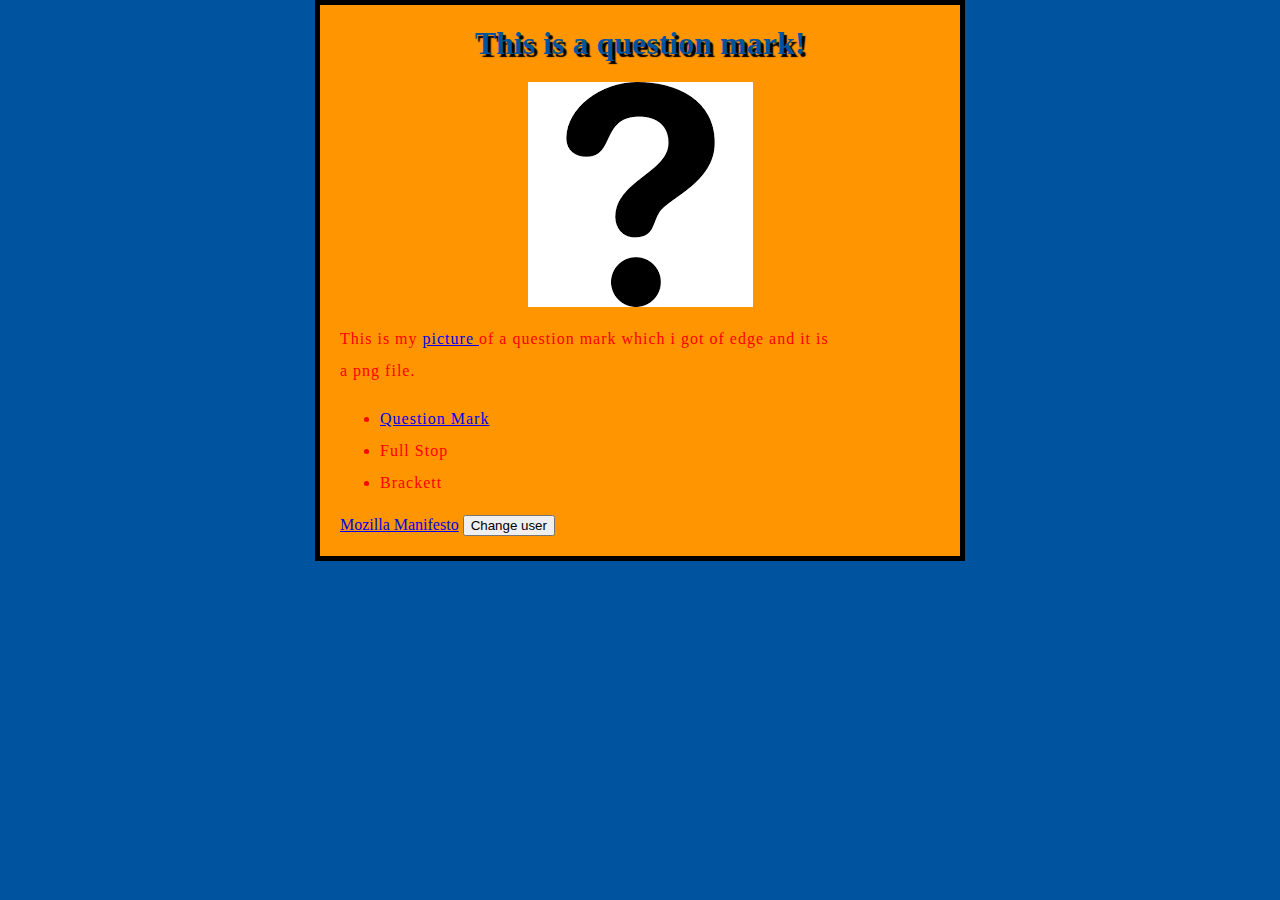
<file: index.html>
<!DOCTYPE html>
<html>


<head>
     <meta charset="utf-8">
     <title>My test page</title>
     <link href="Styles/style.css" rel="stylesheet">
</head>


<body>
     <h1>This is a question mark! </h1>
     <img src="images/firefox-icon.png" alt="QuestionMark.png">
     <p>This is my <a href="https://www.mozilla.org/en-US/about/manifesto/"> picture </a> of a question mark which i got of edge  and it is a png file.</p>

     <ul>
          <li> <a href="https://www.mozilla.org/en-US/about/manifesto/"> Question Mark </a> </li>
          <li>Full Stop</li>
          <li>Brackett</li>
     </ul>

     <a href="https://www.mozilla.org/en-US/about/manifesto/"> Mozilla Manifesto</a>
<button>Change user</button>

<script src="scripts/main.js"></script>
</body>


</html>
</file>
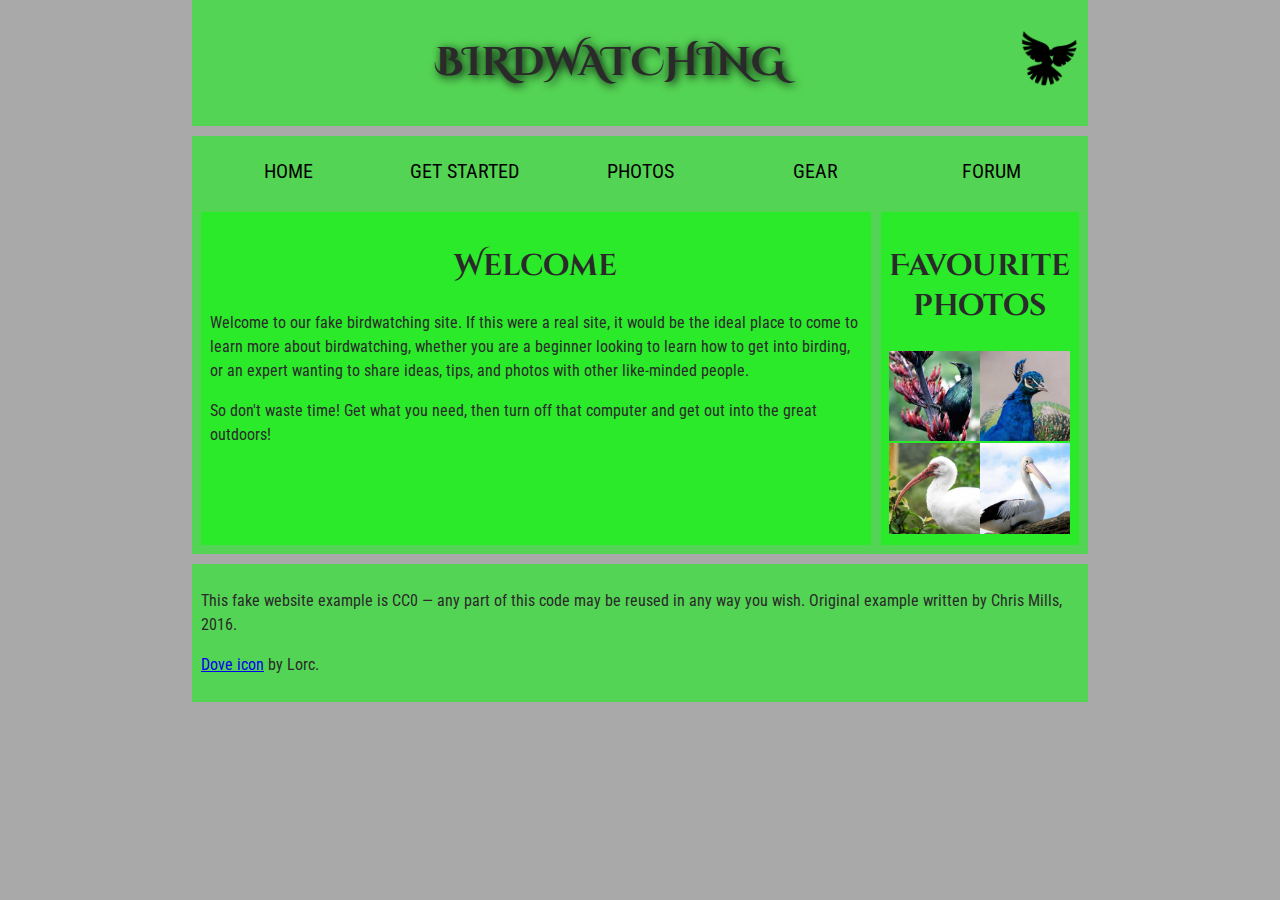
<file: Labs/Structuring/assets/assets/index.html>
<!DOCTYPE html>
<html>
  <head>
    <meta charset="utf-8">
    <title>Birdwatching</title>
    <link href="https://fonts.googleapis.com/css?family=Roboto+Condensed:300|Cinzel+Decorative:700" rel="stylesheet">
    <link href="style.css" rel="stylesheet">

    <!--[if lt IE 9]>
      <script src="//html5shiv.googlecode.com/svn/trunk/html5.js"></script>
    <![endif]-->
  </head>

  <body>

    <header>
      <h1>Birdwatching</h1>
      <img src="dove.png" alt="a simple dove logo">
    </header>

    <nav>
      <ul>
        <li><span>Home</span></li>
        <li><a href="#">Get started</a></li>
        <li><a href="#">Photos</a></li>
        <li><a href="#">Gear</a></li>
        <li><a href="#">Forum</a></li>
      </ul>
    </nav>

    <main>
    <article>
      <h2>Welcome</h2>

      <p>Welcome to our fake birdwatching site. If this were a real site, it would be the ideal place to come to learn more about birdwatching, whether you are a beginner looking to learn how to get into birding, or an expert wanting to share ideas, tips, and photos with other like-minded people.</p>

      <p>So don't waste time! Get what you need, then turn off that computer and get out into the great outdoors!</p>
    </article>

    <aside>
      <h2>Favourite photos</h2>

      <a href="favorite-1.jpg"><img src="favorite-1_th.jpg" alt="Small black bird, black claws, long black slender beak, links to larger version of the image"></a>
      <a href="favorite-2.jpg"><img src="favorite-2_th.jpg" alt="Top half of a pretty bird with bright blue plumage on neck, light colored beak, blue headdress, links to larger version of the image"></a>
      <a href="favorite-3.jpg"><img src="favorite-3_th.jpg" alt="Top half of a large bird with white plumage, very long curved narrow light colored break, links to larger version of the image"></a>
      <a href="favorite-4.jpg"><img src="favorite-4_th.jpg" alt="Large bird, mostly white plumage with black plumage on back and rear, long straight white beak, links to larger version of the image"></a>
    </aside>
  </main>


      <FOOTER>
      <p>This fake website example is CC0 — any part of this code may be reused in any way you wish. Original example written by Chris Mills, 2016.</p>
      <p><a href="http://game-icons.net/lorc/originals/dove.html">Dove icon</a> by Lorc.</p>
      </Footer>
  </body>
</html>
</file>
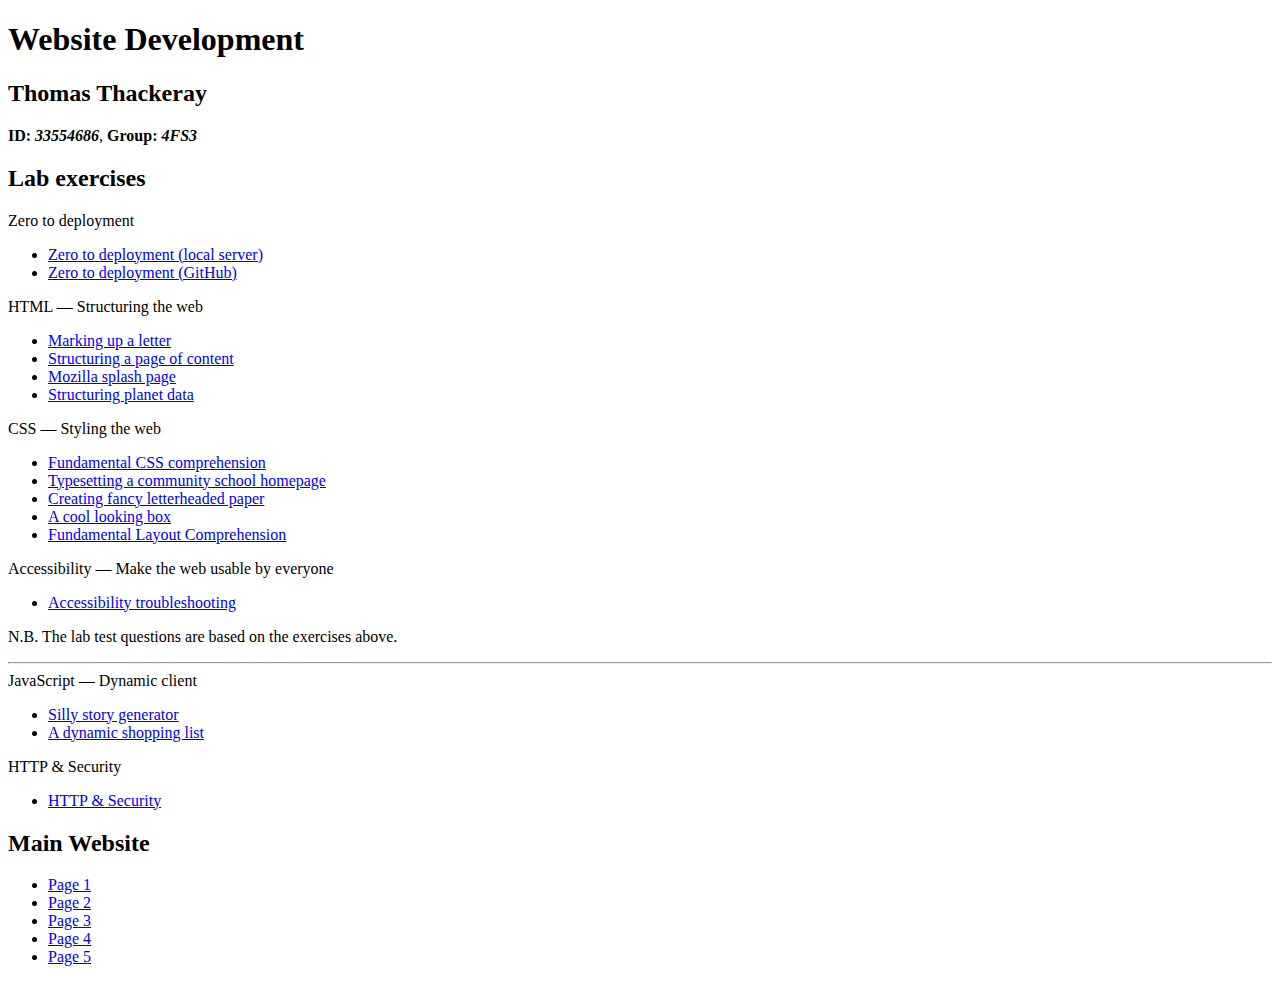
<file: Labs/labs.html>
<!DOCTYPE html>
               <html>
               <head>
                  <title>labs</title>
                  <meta charset="utf-8" />
                  <meta name="author" content="insert your name here" />
                  <meta name="description" content="Portfolio of lab exercises" />
               </head>
               <body>
                  <main class="panel">
                     <header>
                        <h1>
                           Website Development
                        </h1>
                        <h2>
                           Thomas Thackeray
                        </h2>
                        <p>
                           <strong>ID: <em>33554686</em></strong>, 
                           <strong>Group: <em>4FS3</em></strong>
                        </p>
                     </header>
                     <h2>
                        Lab exercises
                     </h2>
                     <header>Zero to deployment</header>
                     <ul>
                        <li>
                           <a href="https://www.aet.leedsbeckett.ac.uk/~c3554686/Labs/zerotodeployment/">
                              Zero to deployment (local server)</a>
                        </li>
                        <li>
                           <a href="insert_your_url_for_this_exercise">
                              Zero to deployment (GitHub)</a>
                        </li>
                     </ul>
                     <header>HTML — Structuring the web</header>
                     <ul>
                        <li>
                           <a href="lettermarkup/letter.html">
                              Marking up a letter</a>
                        </li>
                        <li>
                           <a href="https://www.aet.leedsbeckett.ac.uk/~c3554686/Labs/Structuring/assets/assets/">
                              Structuring a page of content</a>
                        </li>
                        <li>
                           <a href="insert_your_url_for_this_exercise">
                              Mozilla splash page</a>
                        </li>
                        <li>
                           <a href="insert_your_url_for_this_exercise">
                              Structuring planet data</a>
                        </li>
                     </ul>
                     <header>CSS — Styling the web</header>
                     <ul>
                        <li>
                           <a href="insert_your_url_for_this_exercise">
                              Fundamental CSS comprehension</a>
                        </li>
                        <li>
                           <a href="insert_your_url_for_this_exercise">
                              Typesetting a community school homepage</a>
                        </li>
                        <li>
                           <a href="insert_your_url_for_this_exercise">
                              Creating fancy letterheaded paper</a>
                        </li>
                        <li>
                           <a href="insert_your_url_for_this_exercise">
                              A cool looking box</a>
                        </li>
                        <li>
                           <a href="insert_your_url_for_this_exercise">
                              Fundamental Layout Comprehension</a>
                        </li>
                     </ul>
                     <header>Accessibility — Make the web usable by everyone</header>
                     <ul>
                        <li>
                           <a href="insert_your_url_for_this_exercise">
                              Accessibility troubleshooting</a>
                        </li>
                     </ul>      
                     <p class="green">
                        N.B. The lab test questions are based on the exercises above.
                     </p>
                     <hr />
                     <header>JavaScript — Dynamic client</header>
                     <ul>
                        <li>
                           <a href="insert_your_url_for_this_exercise">
                              Silly story generator</a>
                        </li>
                        <li>
                           <a href="insert_your_url_for_this_exercise">
                              A dynamic shopping list</a>
                        </li>
                     </ul>                                

                     <header>HTTP & Security</header>
                     <ul>
                        <li>
                           <a href="insert_your_url_for_this_exercise">
                              HTTP & Security</a>
                        </li>
                     </ul>

                     <h2>Main Website</h2>
                     <ul>
                        <li>
                           <a href="insert_your_url_for_this_exercise">Page 1</a>
                        </li>
                        <li>
                           <a href="insert_your_url_for_this_exercise">Page 2</a>
                        </li>
                        <li>
                           <a href="insert_your_url_for_this_exercise">Page 3</a>
                        </li>
                        <li>
                           <a href="insert_your_url_for_this_exercise">Page 4</a>
                        </li>
                        <li>
                           <a href="insert_your_url_for_this_exercise">Page 5</a>
                        </li>               
                     </ul>     
                  </main>
               </body>
               </html>
</file>
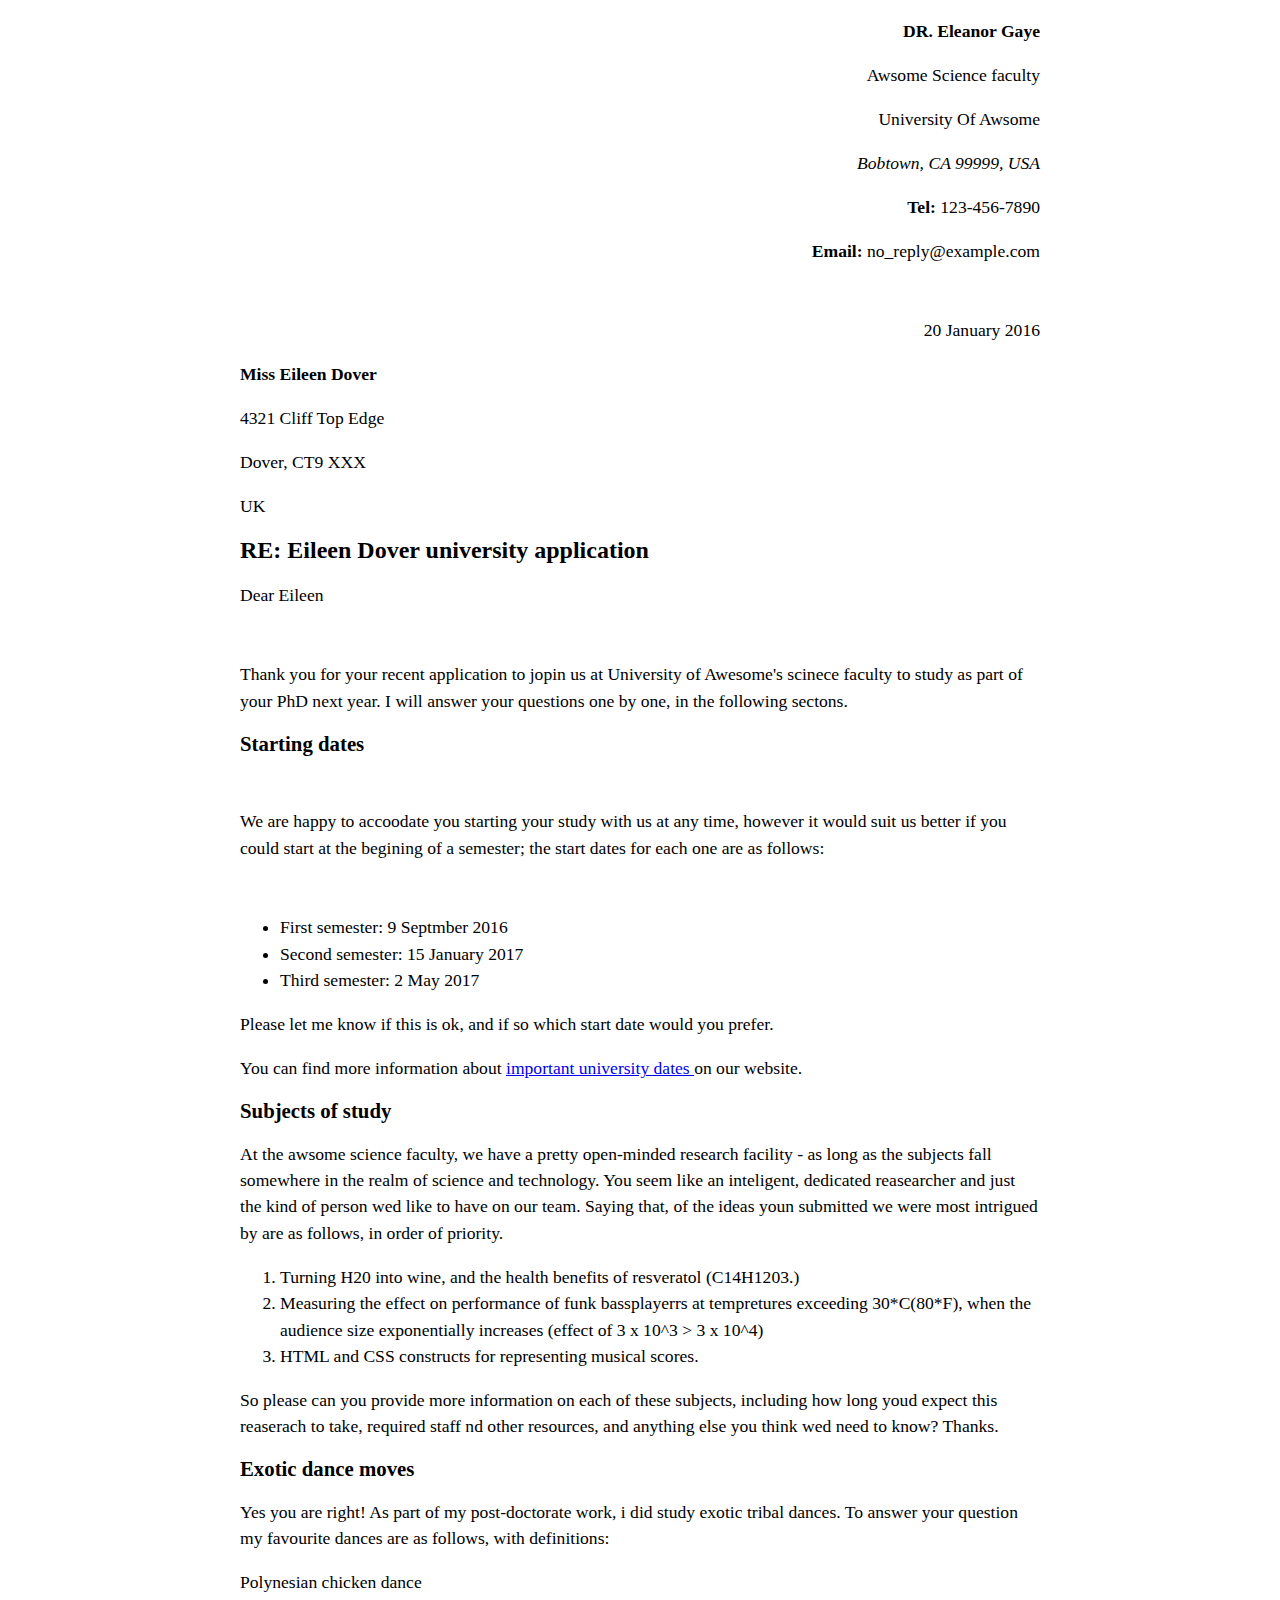
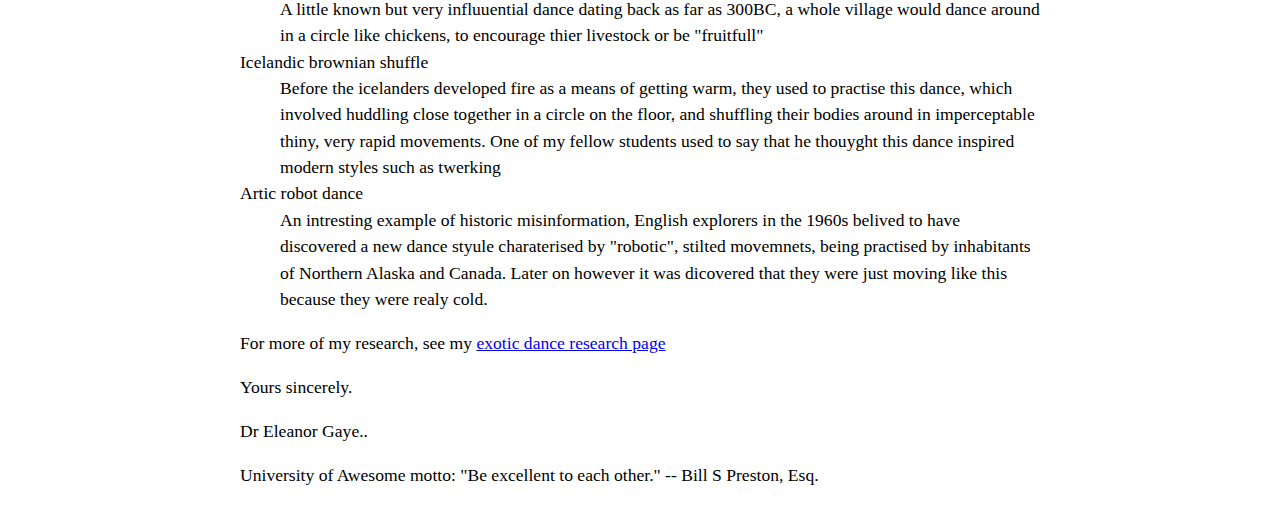
<file: Labs/lettermarkup/letter.html>
<!DOCTYPE html>


<html>


<head>

	<meta charset="utf-8" />
	<title>Marking Up A Letter</title>
	<link href="letter.css" rel="stylesheet">


</head>


<body>

	<p class = "sender-column"> <strong> DR. Eleanor Gaye </strong> </p>
	<p class = "sender-column"> Awsome Science faculty </p>
	<p class = "sender-column"> University Of Awsome </p>

	<address class = "sender-column"> Bobtown, CA 99999,
	USA </address>

	<p class = "sender-column"> <strong>Tel:</strong> 123-456-7890 </p>
	<p class = "sender-column"> <strong>Email:</strong> no_reply@example.com </p>

	<br>
	<p class = "sender-column"> 20 January 2016 </p>

	<p> <strong> Miss Eileen Dover </strong> </p>
	<p> 4321 Cliff Top Edge </p>
	<p> Dover, CT9 XXX </p>
	<p> UK </p>

	<h1>RE: Eileen Dover university application</h1>
	<p> Dear Eileen </p>
	<br>
	<p> Thank you for your recent application to jopin us at University of Awesome's scinece faculty to study as part
	of your PhD next year. I will answer your questions one by one, in the following sectons. </p>	

	<h2> Starting dates </h2>
	<br>
	<p> We are happy to accoodate you starting your study with us at any time, however it would suit us better if you could start at the begining of a semester; the start dates for each one are as follows: </p>	
	<br>

	<ul>
		<li>First semester: 9 Septmber 2016</li>
		<li>Second semester: 15 January 2017</li>
		<li>Third semester: 2 May 2017</li>
	</ul>

	<p> Please let me know if this is ok, and if so which start date would you prefer. </p>	
	<p> You can find more information about  <a href="https://www.mozilla.org/en-US/about/manifesto/">important university dates  </a> on our website. </p>	

	<h2>Subjects of study</h2>

	<p> At the awsome science faculty, we have a pretty open-minded research facility - as long as the subjects fall
	somewhere in the realm of science and technology. You seem like an inteligent, dedicated reasearcher and just the
	kind of person wed like to have on our team. Saying that, of the ideas youn submitted we were most intrigued by
	are as follows, in order of priority.</p>

	<ol>
		<li>Turning H20 into wine, and the health benefits of resveratol (C14H1203.)</li>
		<li>Measuring the effect on performance of funk bassplayerrs at tempretures exceeding 30*C(80*F), when the
			audience size exponentially increases (effect of 3 x 10^3 > 3 x 10^4)</li>
		<li>HTML and CSS constructs for representing musical scores.</li>
	</ol>

	<p> So please can you provide more information on each of these subjects, including how long youd expect this
	reaserach to take, required staff nd other resources, and anything else you think wed need to know? Thanks. </p>

	<h2> Exotic dance moves </h2>	

	<p> Yes you are right! As part of my post-doctorate work, i did study exotic tribal dances. To answer your question my favourite dances are as follows, with definitions:</p>

	<dl>
		<dt>Polynesian chicken dance</dt>
		<dd>A little known but very influuential dance dating back as far as 300BC, a whole village would dance around in a circle
		like chickens, to encourage thier livestock or be "fruitfull"</dd>
		<dt>Icelandic brownian shuffle</dt>
		<dd>Before the icelanders developed fire as a means of getting warm, they used to practise this dance, which
		involved huddling close together in a circle on the floor, and shuffling their bodies around in imperceptable
	    thiny, very rapid movements. One of my fellow students used to say that he thouyght this dance inspired modern
		styles such as twerking</dd>
		<dt>Artic robot dance</dt>
		<dd> An intresting example of historic misinformation, English explorers in the 1960s belived to have discovered a
		 new dance styule charaterised by "robotic", stilted movemnets, being practised by inhabitants of Northern Alaska
		and Canada. Later on however it was dicovered that they were just moving like this because they were realy cold.</dd>
	</dl>

	<p> For more of my research, see my  <a href="https://www.mozilla.org/en-US/about/manifesto/"> exotic dance research page </a></p>
	<p> Yours sincerely. </p>
	<p> Dr Eleanor Gaye.. </p>
	<p> University of Awesome motto: "Be excellent to each other." -- Bill S Preston, Esq. </p>




</body>


</html>
</file>
<file: Styles/style.css>
html {
  background-color: #00539F;
}

body {
  width: 600px;
  margin: 0 auto;
  background-color: #FF9500;
  padding: 0 20px 20px 20px;
  border: 5px solid black;
}

p {
  color: red;
  width: 500px;
  border: 0px solid black;
}

p, li, h1 {
  color: red;
}

p, li {
  font-size: 16px;    
  line-height: 2;
  letter-spacing: 1px;
}



h1 {
  margin: 0;
  padding: 20px 0;    
  color: #00539F;
  text-shadow: 3px 3px 1px black;
  text-align: center;
}

img {
  display: block;
  margin: 0 auto;
}
</file>
<file: Labs/Structuring/assets/assets/style.css>
/* || General setup */

html, body {
  margin: 0;
  padding: 0;
}

html {
  font-size: 10px;
  background-color: #a9a9a9;
}

body {
  width: 70%;
  min-width: 800px;
  margin: 0 auto;
}

/* || typography */

h1, h2, h3 {
  font-family: 'Cinzel Decorative', cursive;
  color: #2a2a2a;
}

p, input, li {
  font-family: 'Roboto Condensed', sans-serif;
  color: #2a2a2a;
}

h1 {
  font-size: 4rem;
  text-align: center;
  text-shadow: 2px 2px 10px black;
}

h2 {
  font-size: 3rem;
  text-align: center;
}

h3 {
  font-size: 2.2rem;
}

p, li {
  font-size: 1.6rem;
  line-height: 1.5;
}

/* || header layout */

header {
  margin-bottom: 10px;
  display: flex;
  flex-flow: row wrap;
}

body > * {
  background-color: red;
  padding: 1%;
}

main, header, nav, article, aside, footer, section {
  background-color: rgba(0,255,0,0.5);
  padding: 1%;
}

h1 {
  flex: 5;
  text-transform: uppercase;
}

header img {
  display: block;
  height: 60px;
  padding-top: 20.15px;
}

nav {
  height: 50px;
  flex: 100%;
  display: flex;
}

nav ul {
  padding: 0;
  list-style-type: none;
  flex: 2;
  display: flex;
}

nav li {
  display: inline;
  text-align: center;
  flex: 1;
}

nav a, nav span {
  display: inline-block;
  font-size: 2rem;
  height: 3rem;
  line-height: 1.7;
  text-transform: uppercase;
  text-decoration: none;
  color: black;

}

/* || main layout */

main {
  display: flex;
}

article, section {
  flex: 4;
}

aside {
  flex: 1;
  margin-left: 10px;
  padding: 1%;
}

aside a {
  display: block;
  float: left;
  width: 50%;
}

aside img {
  max-width: 100%;
}

footer {
  margin-top: 10px;
}
</file>
<file: Labs/lettermarkup/letter.css>
body {
  max-width: 800px;
  margin: 0 auto;
}

.sender-column {
  text-align: right;
}

h1 {
  font-size: 1.5em;
}

h2 {
  font-size: 1.3em;
}

p,ul,ol,dl,address {
  font-size: 1.1em;
}

p, li, dd, dt, address {
  line-height: 1.5;
}
</file>
